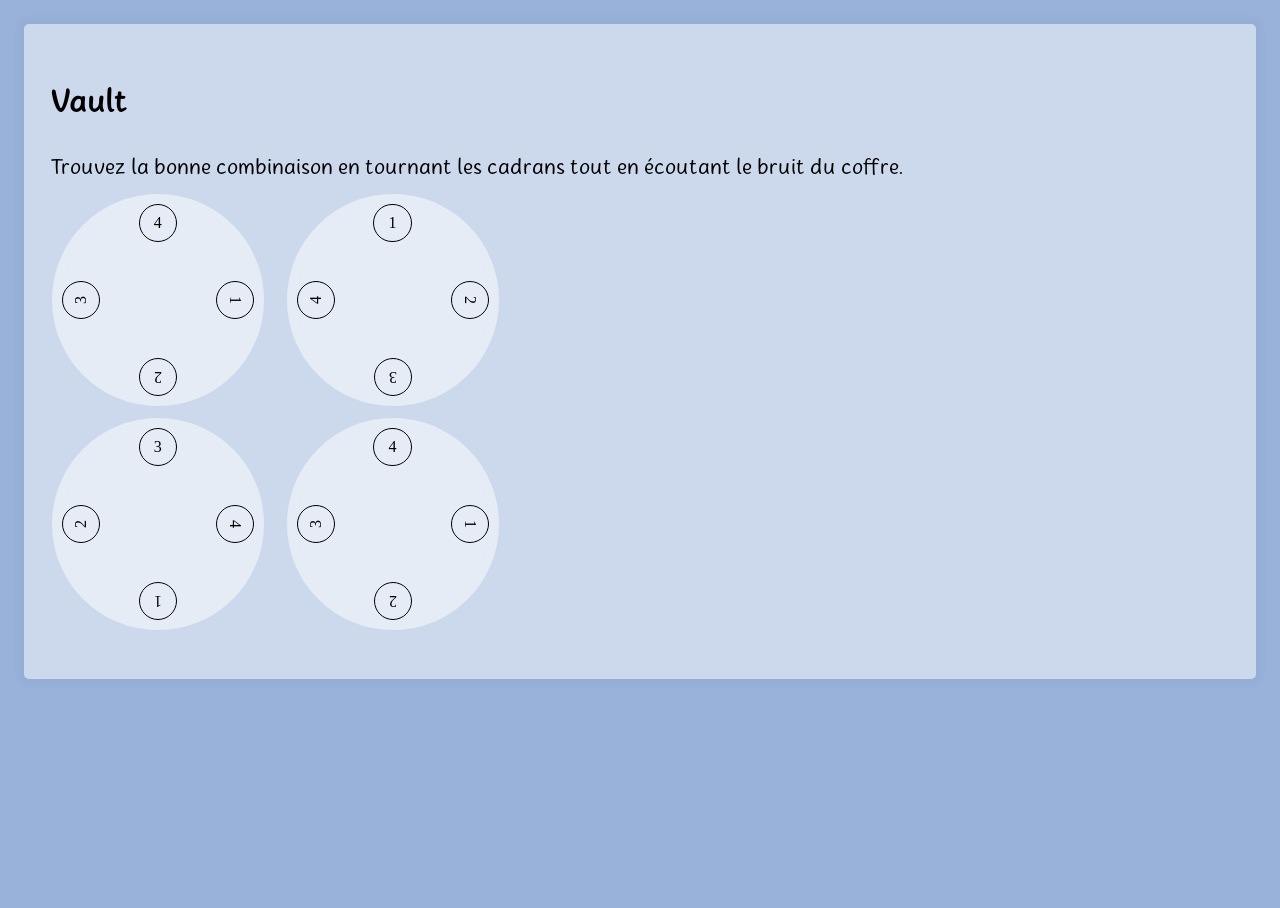
<file: index.html>
<!DOCTYPE html>
<html style="height: 100%;">
	<head>
		<title> Vault </title>
		<meta charset="utf-8">
		<link rel="icon" href="data:;base64,iVBORw0KGgo=">
		<link href="style.css" rel="stylesheet">
	</head>
	<body style="height: 100%;">
		<script type="text/javascript" src="bundle.js"></script>
	</body>
</html>
</file>
<file: style.css>
body {
	background-color: rgb(153, 178, 218);
	/* background-image: url("background.jpg"); */
	/* background-size: cover; */
}

div {
	user-select: none;
}

.playground {
	display: grid;
	grid-template-columns: 1fr 14rem 1fr 14rem 1fr;
	grid-template-rows: 1fr 14rem 1fr 14rem 1fr; 
	width: 30rem;
}

#dial1 {
	grid-area: 2 / 2 / 3 / 3;
}

#dial2 {
	grid-area: 2 / 4 / 3 / 5;
}

#dial3 {
	grid-area: 4 / 2 / 5 / 3;
}

#dial4 {
	grid-area: 4 / 4 / 5 / 5;
}

.dial {
	top: 50%;
	left: 50%;
	width: 12rem;
	height: 12rem;
	border-radius: 50%;
	background-color: rgba(255, 255, 255, 0.5);
	box-shadow: 0 0 0 10px rgba(255, 255, 255, 0.5);
	display: grid;
	grid-template-columns: 1fr 1fr;
	grid-template-rows: 1fr; 
}

.symbol-container {
	display: grid;
	grid-template-columns: repeat(5, 1fr);
	grid-template-rows: repeat(5, 1fr);
	grid-area: 1 / 1 / 2 / 3;
	transition: transform .8s cubic-bezier(.12,.53,.25,1);
}

.symbol {
	border-radius: 50%;
	border: 1px solid black;
	grid-area: 1 / 3 / 2 / 4;
	display: grid;
	place-content: center;
}

.turn-left-clickzone {
	grid-area: 1 / 1 / 2 / 2;
	display: grid;
	z-index: 1;
}

.turn-right-clickzone {
	grid-area: 1 / 2 / 2 / 3;
	display: grid;
	z-index: 1;
}
</file>
